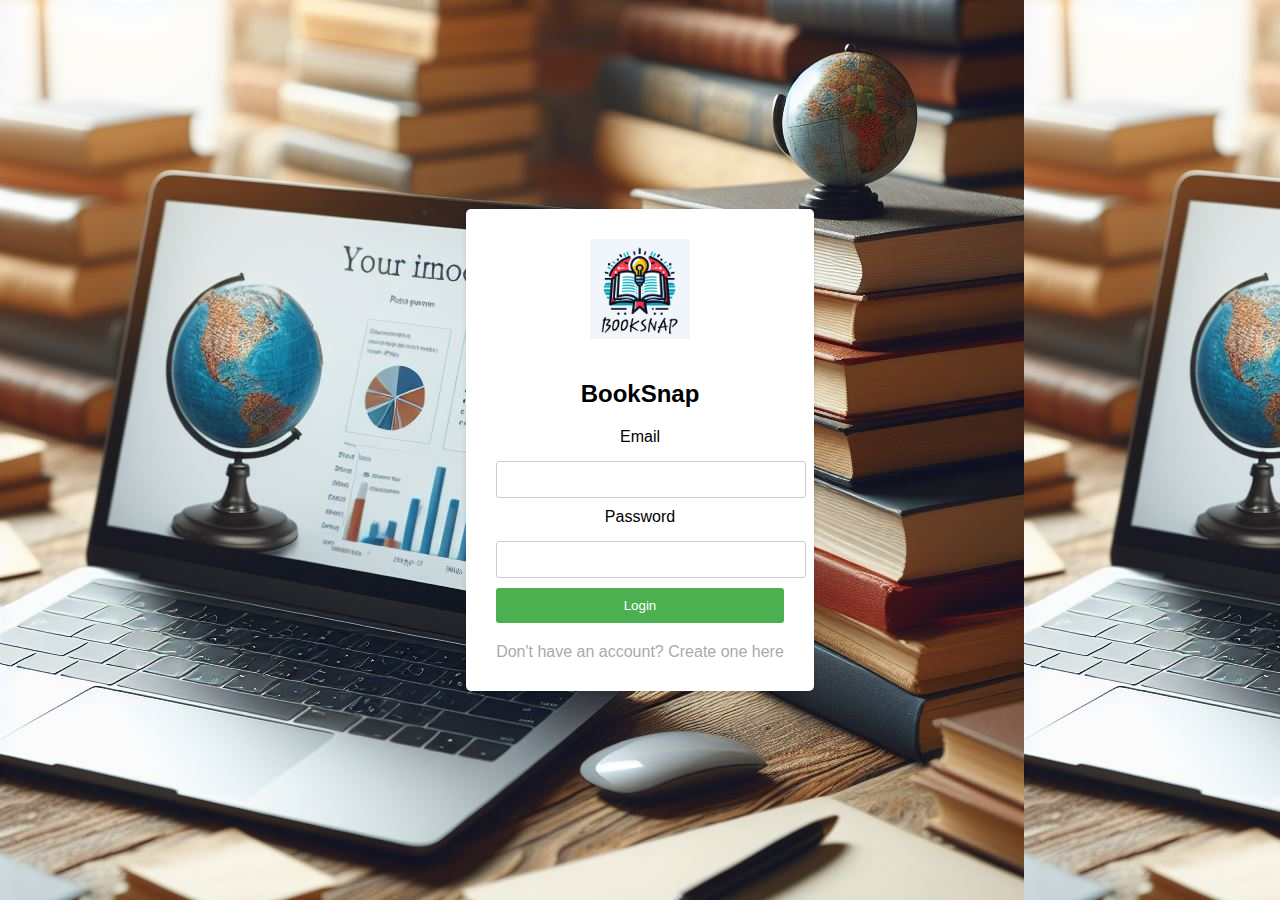
<file: index.html>
<!DOCTYPE html>
<html lang="en">
<head>
    <meta charset="UTF-8">
    <meta name="viewport" content="width=device-width, initial-scale=1.0">
    <title>BookSnap Login</title>
    <link rel="stylesheet" href="style.css">
</head>
<body background="loginimg.jpeg">
    <div class="container">
        <img src="logo.jpeg" alt="BookSnap Logo"> <h1>BookSnap</h1>
        <form id="login-form">
            <label for="email">Email</label>
            <input type="email" id="email" name="email" required>
            <label for="password">Password</label>
            <input type="password" id="password" name="password" required>
            <button type="submit">Login</button>
            <a href="index1.html">Don't have an account? Create one here</a>
        </form>
    </div>
    <script src="script.js"></script>
</body>
</html>
</file>
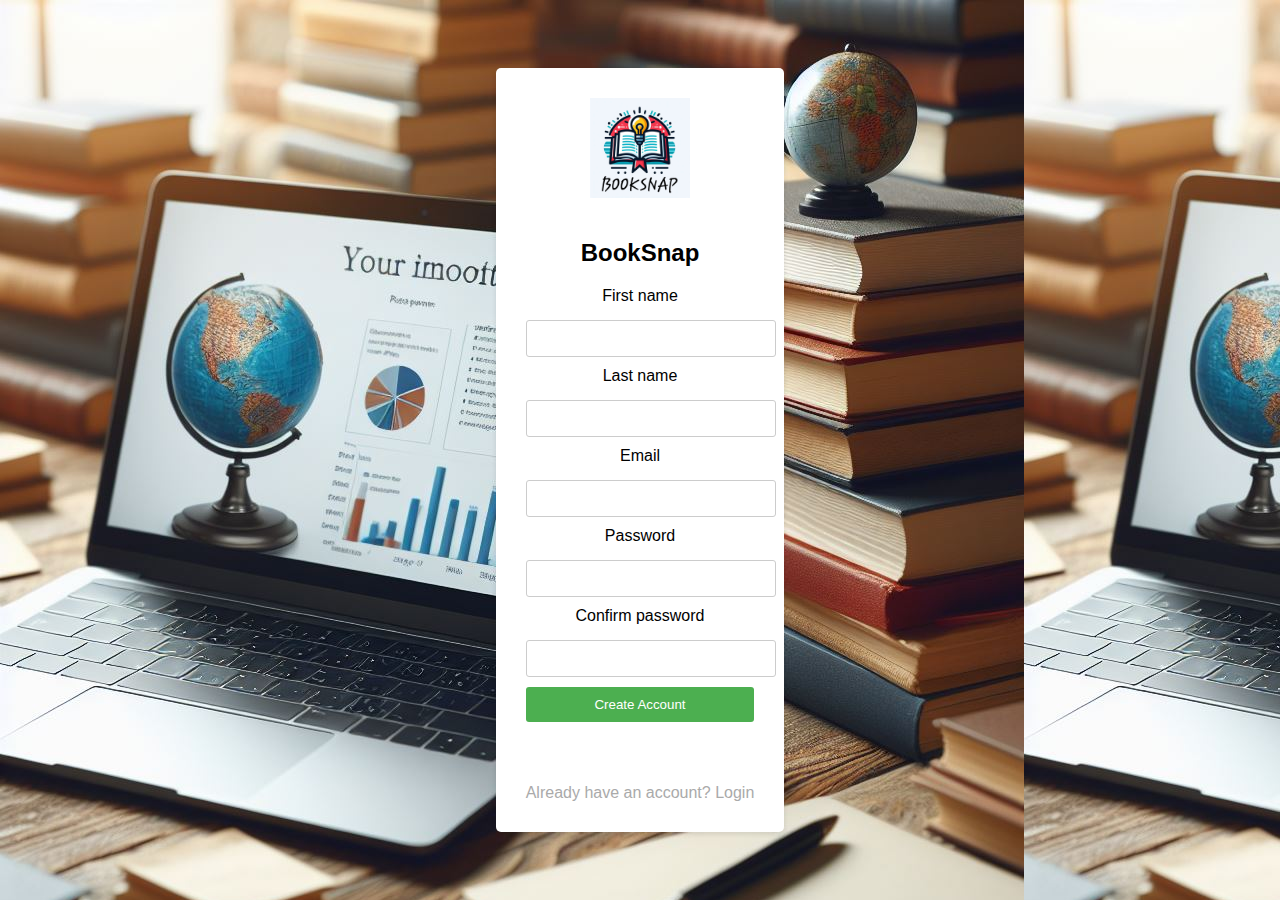
<file: index1.html>
<!DOCTYPE html>
<html lang="en">
<head>
    <meta charset="UTF-8">
    <meta name="viewport" content="width=device-width, initial-scale=1.0">
    <title>BookSnap Create Account</title>
    <link rel="stylesheet" href="style.css">
</head>
<body background="loginimg.jpeg">
    <div class="container">
        <img src="logo.jpeg" alt="BookSnap Logo">
        <h1>BookSnap</h1>
        <form id="signup-form">
            <label for="first-name">First name</label>
            <input type="text" id="first-name" name="first-name" required>
            <label for="last-name">Last name</label>
            <input type="text" id="last-name" name="last-name" required>
            <label for="email">Email</label>
            <input type="email" id="email" name="email" required>
            <label for="password">Password</label>
            <input type="password" id="password" name="password" required>
            <label for="confirm-password">Confirm password</label>
            <input type="password" id="confirm-password" name="confirm-password" required>
            <button type="submit">Create Account</button>
            <p id="error-message" style="color: red;"></p>
            <a href="index.html">Already have an account? Login</a>
        </form>
    </div>
    <script src="script.js"></script>
</body>
</html>
</file>
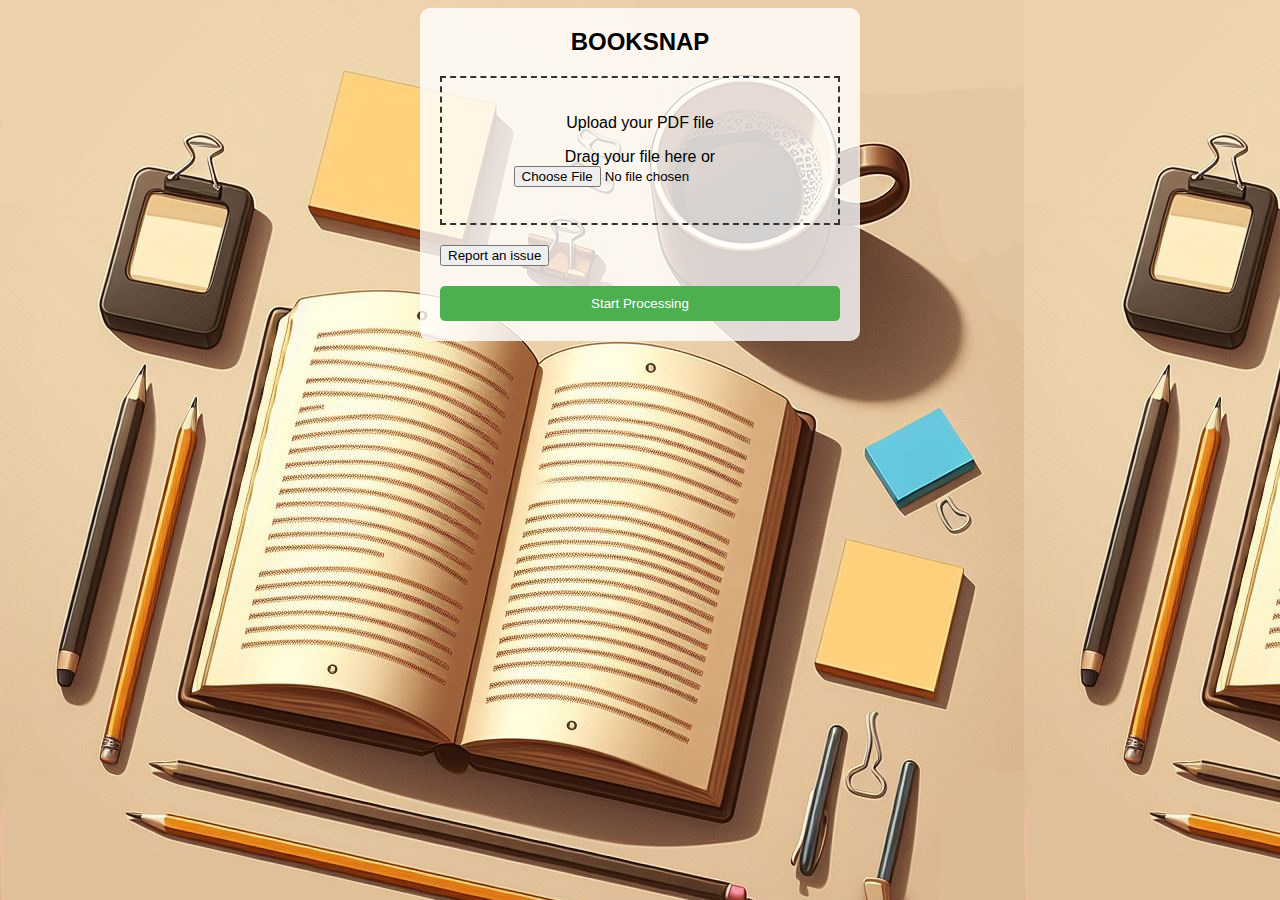
<file: index2.html>
<!DOCTYPE html>
<html lang="en">
<head>
  <meta charset="UTF-8">
  <meta name="viewport" content="width=device-width, initial-scale=1.0">
  <title>BOOKSNAP File Upload System</title>
  <style>
    body {
      font-family: Arial, sans-serif;
    }
    .container {
      max-width: 400px;
      margin: 0 auto;
      background-color: rgba(255, 255, 255, 0.8);
      padding: 20px;
      border-radius: 10px;
    }
    .logo {
      font-size: 24px;
      font-weight: bold;
      text-align: center;
      margin-bottom: 20px;
    }
    .upload-area {
      text-align: center;
      padding: 20px;
      border: 2px dashed #333;
      cursor: pointer;
      margin: 0 auto;
    }
    .report-button {
      display: block;
      margin-top: 20px;
      text-align: center;
    }
    .start-button {
      display: block;
      margin: 20px auto 0 auto;
      width: 100%;
      background-color: #4CAF50;
      color: white;
      padding: 10px 20px;
      border: none;
      border-radius: 5px;
      cursor: pointer;
    }
  </style>
</head>
<body background="upload.jpeg">
  <div class="container">
    <div class="logo">BOOKSNAP</div>
    <div class="upload-area" id="uploadArea">
      <p>Upload your PDF file</p>
      <p>Drag your file here or <input type="file" id="fileInput" accept=".pdf"></p>
    </div>
    <button class="report-button" onclick="reportIssue()">Report an issue</button>
    <button class="start-button" onclick="startProcess()">Start Processing</button>
  </div>

  <script>
    let selectedFile;

    function reportIssue() {
      console.log("Report an issue button clicked");
    }

    function startProcess() {
      if (selectedFile) {
        const reader = new FileReader();
        reader.onload = function (e) {
          const fileData = e.target.result.split(',')[1];
          const fileName = selectedFile.name;
          localStorage.setItem('fileData', fileData);
          localStorage.setItem('fileName', fileName);
          window.location.href = "index3.html";
        };
        reader.readAsDataURL(selectedFile);
      } else {
        alert("Please upload a file first.");
      }
    }

    const uploadArea = document.getElementById("uploadArea");
    const fileInput = document.getElementById("fileInput");

    uploadArea.addEventListener("dragover", (e) => {
      e.preventDefault();
      uploadArea.style.border = "2px dashed #666";
    });

    uploadArea.addEventListener("dragleave", () => {
      uploadArea.style.border = "2px dashed #333";
    });

    uploadArea.addEventListener("drop", (e) => {
      e.preventDefault();
      uploadArea.style.border = "2px dashed #333";
      selectedFile = e.dataTransfer.files[0];
      if (selectedFile) {
        console.log("File selected:", selectedFile.name);
      }
    });

    fileInput.addEventListener("change", (e) => {
      selectedFile = e.target.files[0];
      if (selectedFile) {
        console.log("File selected through input:", selectedFile.name);
      }
    });
  </script>
</body>
</html>
</file>
<file: style.css>
body {
    font-family: sans-serif;
    margin: 0;
    padding: 0;
    display: flex;
    justify-content: center;
    align-items: center;
    min-height: 100vh;
    background-color: #f0f0f0;
}

.container {
    background-color: #fff;
    padding: 30px;
    border-radius: 5px;
    text-align: center;
    box-shadow: 0 2px 5px rgba(0, 0, 0, 0.1); /* Add subtle shadow */
}

img {
    width: 100px;
    margin-bottom: 20px;
}

h1 {
    font-size: 24px;
    margin-bottom: 20px;
}

form {
    display: flex;
    flex-direction: column;
    gap: 10px;
}

label {
    display: block;
    margin-bottom: 5px;
}

input[type="email"],
input[type="password"],
input[type="text"] {
    width: 100%;
    padding: 10px;
    border: 1px solid #ccc;
    border-radius: 3px;
}

input[type="email"]:focus,
input[type="password"]:focus,
input[type="text"]:focus {
    border-color: #4CAF50; /* Add blue outline on focus */
}

button {
    background-color: #4CAF50;
    color: white;
    padding: 10px 15px;
    border: none;
    border-radius: 3px;
    cursor: pointer;
}

button:hover {
    background-color: #3e8e41; /* Change background on hover */
}

a {
    text-decoration: none;
    color: #aaa;
    margin-top: 10px;
}

a:hover {
    color: #4CAF50; /* Change link color on hover */
}
</file>
